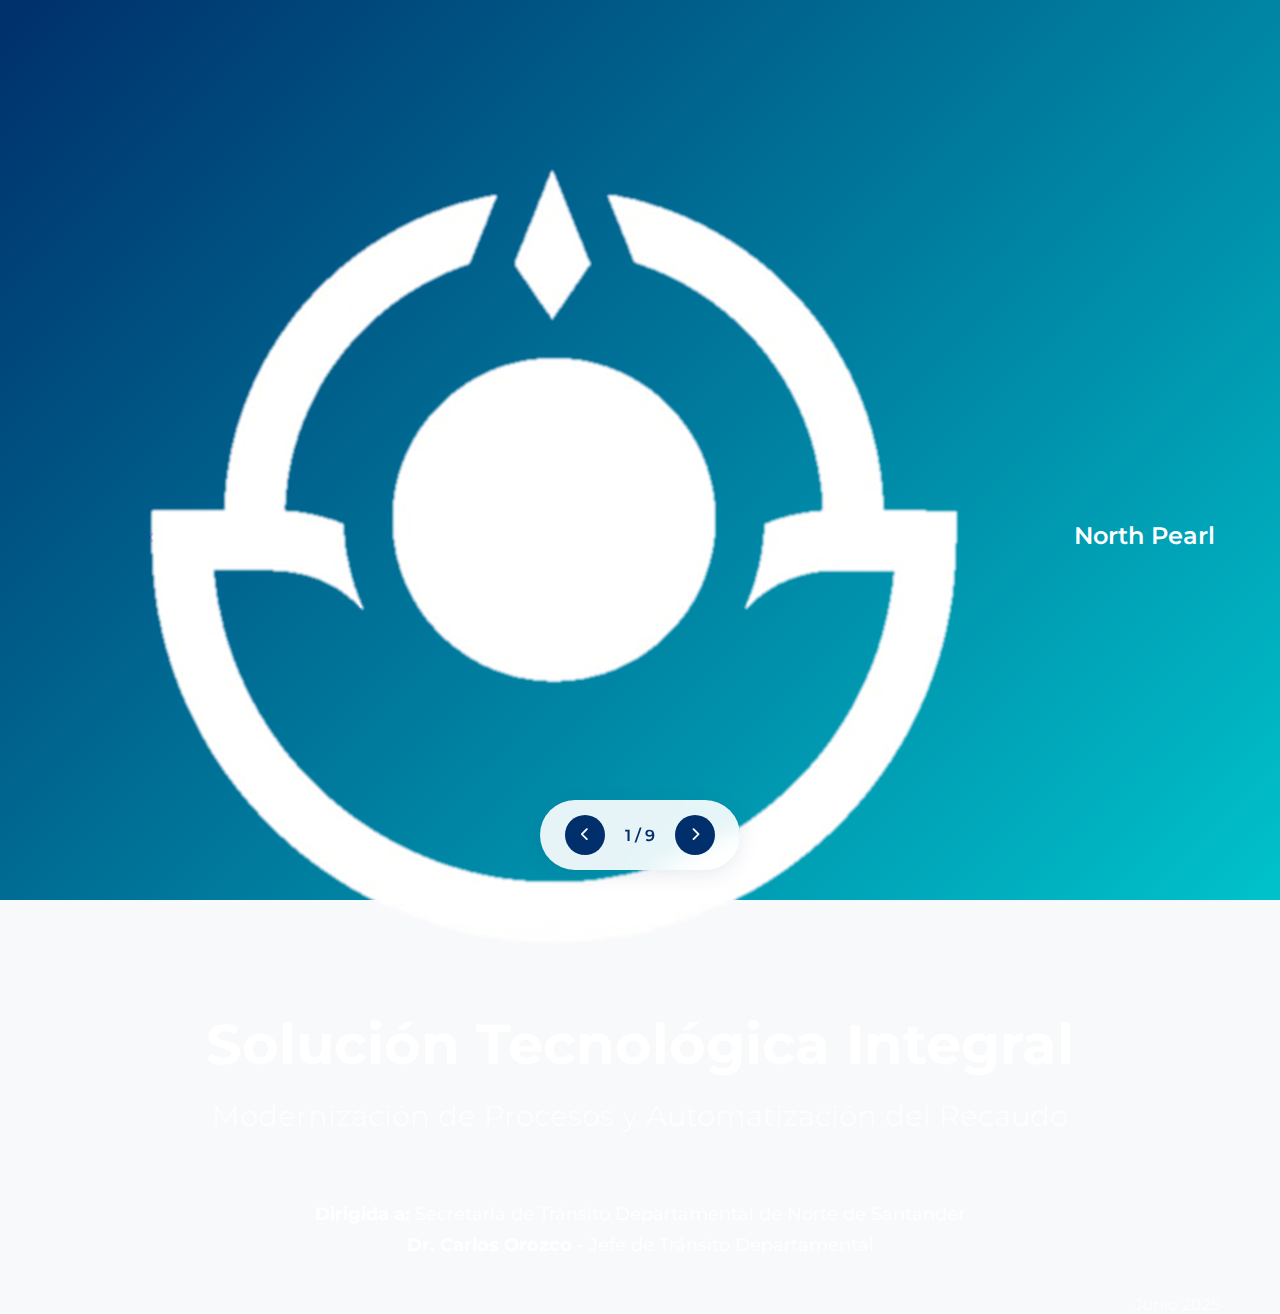
<file: index.html>
<!DOCTYPE html>
<html lang="es">
<head>
    <meta charset="UTF-8">
    <meta name="viewport" content="width=device-width, initial-scale=1.0">
    <title>Propuesta North Pearl - Secretaría de Tránsito Departamental</title>
    <link rel="stylesheet" href="styles.css">
    <link href="https://fonts.googleapis.com/css2?family=Montserrat:wght@300;400;600;700&display=swap" rel="stylesheet">
    <link href="https://cdnjs.cloudflare.com/ajax/libs/font-awesome/6.4.0/css/all.min.css" rel="stylesheet">
</head>
<body>
    <!-- Diapositiva 1: Portada -->
    <section class="slide slide-1" id="slide1">
        <div class="slide-content">
            <div class="header-logo">
                <div class="logo-placeholder">
                    <img src="logoNorthPearls.png" alt="North Pearl Logo" class="company-logo-img">
                    <span>North Pearl</span>
                </div>
            </div>
            <div class="title-section">
                <h1>Solución Tecnológica Integral</h1>
                <h2>Modernización de Procesos y Automatización del Recaudo</h2>
                <div class="subtitle">
                    <p><strong>Dirigida a:</strong> Secretaría de Tránsito Departamental de Norte de Santander</p>
                    <p><strong>Dr. Carlos Orozco</strong> - Jefe de Tránsito Departamental</p>
                </div>
            </div>
            <div class="footer-info">
                <p>Junio 2025</p>
            </div>
        </div>
    </section>

    <!-- Diapositiva 2: Diagnóstico General -->
    <section class="slide slide-2" id="slide2">
        <div class="slide-content">
            <h1>Diagnóstico Actual</h1>
            <div class="content-grid">
                <div class="problem-card">
                    <i class="fas fa-hand-paper"></i>
                    <h3>Procesos Manuales</h3>
                    <p>Gestión administrativa manual genera vencimientos y pérdida de ingresos</p>
                </div>
                <div class="problem-card">
                    <i class="fas fa-eye-slash"></i>
                    <h3>Falta de Trazabilidad</h3>
                    <p>Imposibilidad de seguimiento en tiempo real de procesos críticos</p>
                </div>
                <div class="problem-card">
                    <i class="fas fa-chart-line-down"></i>
                    <h3>Reducción del Recaudo</h3>
                    <p>Impacto directo en los ingresos departamentales por ineficiencias operativas</p>
                </div>
                <div class="problem-card">
                    <i class="fas fa-globe"></i>
                    <h3>Web Desactualizada</h3>
                    <p>Página web sin funcionalidades modernas para atención ciudadana</p>
                </div>
            </div>
        </div>
    </section>

    <!-- Diapositiva 3: Propuesta General -->
    <section class="slide slide-3" id="slide3">
        <div class="slide-content">
            <h1>Nuestra Propuesta</h1>
            <div class="proposal-container">
                <div class="proposal-main">
                    <div class="central-icon">
                        <i class="fas fa-cogs"></i>
                    </div>
                    <h2>Solución Tecnológica Modular y Escalable</h2>
                    <p class="proposal-description">
                        Plataforma integral que automatiza procesos, mejora la trazabilidad 
                        y optimiza el recaudo departamental mediante tecnología de vanguardia.
                    </p>
                </div>
                <div class="features-grid">
                    <div class="feature">
                        <i class="fas fa-rocket"></i>
                        <span>Moderna</span>
                    </div>
                    <div class="feature">
                        <i class="fas fa-puzzle-piece"></i>
                        <span>Modular</span>
                    </div>
                    <div class="feature">
                        <i class="fas fa-expand-arrows-alt"></i>
                        <span>Escalable</span>
                    </div>
                    <div class="feature">
                        <i class="fas fa-shield-alt"></i>
                        <span>Segura</span>
                    </div>
                </div>
            </div>
        </div>
    </section>

    <!-- Diapositiva 4: Automatización de Cobros -->
    <section class="slide slide-4" id="slide4">
        <div class="slide-content">
            <div class="module-header">
                <i class="fas fa-credit-card"></i>
                <h1>Módulo 1: Automatización de Cobros</h1>
            </div>
            <div class="module-content">
                <div class="feature-list">
                    <div class="feature-item">
                        <i class="fas fa-file-contract"></i>
                        <div>
                            <h3>Convenios de Pago Digitales</h3>
                            <p>Gestión automática de acuerdos de pago con firma digital</p>
                        </div>
                    </div>
                    <div class="feature-item">
                        <i class="fas fa-bell"></i>
                        <div>
                            <h3>Recordatorios Inteligentes</h3>
                            <p>Notificaciones automáticas por SMS, email y WhatsApp</p>
                        </div>
                    </div>
                    <div class="feature-item">
                        <i class="fas fa-university"></i>
                        <div>
                            <h3>Integración Bancaria</h3>
                            <p>Conexión directa con entidades financieras para pagos</p>
                        </div>
                    </div>
                    <div class="feature-item">
                        <i class="fas fa-calendar-check"></i>
                        <div>
                            <h3>Control de Vencimientos</h3>
                            <p>Alertas preventivas para evitar pérdida de ingresos</p>
                        </div>
                    </div>
                </div>
            </div>
        </div>
    </section>

    <!-- Diapositiva 5: Trazabilidad entre Plataformas -->
    <section class="slide slide-5" id="slide5">
        <div class="slide-content">
            <div class="module-header">
                <i class="fas fa-project-diagram"></i>
                <h1>Módulo 2: Trazabilidad Integral</h1>
            </div>
            <div class="module-content">
                <div class="integration-diagram">
                    <div class="central-hub">
                        <i class="fas fa-hub"></i>
                        <span>Plataforma Central</span>
                    </div>
                    <div class="connections">
                        <div class="system-node">
                            <i class="fas fa-database"></i>
                            <span>SPOA</span>
                        </div>
                        <div class="system-node">
                            <i class="fas fa-chart-bar"></i>
                            <span>SIAF</span>
                        </div>
                        <div class="system-node">
                            <i class="fas fa-envelope"></i>
                            <span>Correo</span>
                        </div>
                        <div class="system-node">
                            <i class="fas fa-mobile-alt"></i>
                            <span>Apps</span>
                        </div>
                    </div>
                </div>
                <div class="benefits-list">
                    <div class="benefit">
                        <i class="fas fa-tachometer-alt"></i>
                        <span>Dashboards en Tiempo Real</span>
                    </div>
                    <div class="benefit">
                        <i class="fas fa-route"></i>
                        <span>Seguimiento de Procesos</span>
                    </div>
                    <div class="benefit">
                        <i class="fas fa-analytics"></i>
                        <span>Reportes Automáticos</span>
                    </div>
                </div>
            </div>
        </div>
    </section>

    <!-- Diapositiva 6: Página Web Optimizada -->
    <section class="slide slide-6" id="slide6">
        <div class="slide-content">
            <div class="module-header">
                <i class="fas fa-globe-americas"></i>
                <h1>Módulo 3: Portal Web Ciudadano</h1>
            </div>
            <div class="module-content">
                <div class="web-features">
                    <div class="web-feature">
                        <i class="fas fa-user-circle"></i>
                        <h3>Experiencia Ciudadana</h3>
                        <p>Interfaz intuitiva y accesible para todos los usuarios</p>
                    </div>
                    <div class="web-feature">
                        <i class="fas fa-credit-card"></i>
                        <h3>Pagos en Línea</h3>
                        <p>Múltiples métodos de pago seguros y confiables</p>
                    </div>
                    <div class="web-feature">
                        <i class="fas fa-headset"></i>
                        <h3>PQRS Digital</h3>
                        <p>Sistema completo de peticiones, quejas y reclamos</p>
                    </div>
                    <div class="web-feature">
                        <i class="fas fa-robot"></i>
                        <h3>Chatbot Inteligente</h3>
                        <p>Asistente virtual para consultas frecuentes 24/7</p>
                    </div>
                    <div class="web-feature">
                        <i class="fas fa-chart-pie"></i>
                        <h3>Analítica Avanzada</h3>
                        <p>Métricas de uso y satisfacción ciudadana</p>
                    </div>
                    <div class="web-feature">
                        <i class="fas fa-mobile-alt"></i>
                        <h3>Responsive Design</h3>
                        <p>Optimizado para móviles, tablets y computadores</p>
                    </div>
                </div>
            </div>
        </div>
    </section>

    <!-- Diapositiva 7: Beneficios Esperados -->
    <section class="slide slide-7" id="slide7">
        <div class="slide-content">
            <h1>Beneficios Esperados</h1>
            <div class="benefits-grid">
                <div class="benefit-card primary">
                    <i class="fas fa-arrow-trend-up"></i>
                    <h3>Aumento del Recaudo</h3>
                    <p>Reducción significativa de vencimientos y mejora en la recuperación de cartera</p>
                </div>
                <div class="benefit-card">
                    <i class="fas fa-clock"></i>
                    <h3>Optimización de Tiempos</h3>
                    <p>Automatización de procesos manuales repetitivos</p>
                </div>
                <div class="benefit-card">
                    <i class="fas fa-eye"></i>
                    <h3>Transparencia Total</h3>
                    <p>Trazabilidad completa de todos los procesos administrativos</p>
                </div>
                <div class="benefit-card">
                    <i class="fas fa-users"></i>
                    <h3>Mejor Atención Ciudadana</h3>
                    <p>Servicios digitales modernos y accesibles las 24 horas</p>
                </div>
                <div class="benefit-card">
                    <i class="fas fa-shield-check"></i>
                    <h3>Mayor Seguridad</h3>
                    <p>Protección avanzada de datos y transacciones</p>
                </div>
                <div class="benefit-card">
                    <i class="fas fa-chart-line"></i>
                    <h3>Decisiones Basadas en Datos</h3>
                    <p>Reportes y analítica para mejor toma de decisiones</p>
                </div>
            </div>
        </div>
    </section>

    <!-- Diapositiva 8: Llamado a la Acción -->
    <section class="slide slide-8" id="slide8">
        <div class="slide-content">
            <div class="cta-container">
                <h1>¿Listo para Transformar su Gestión?</h1>
                <div class="cta-content">
                    <div class="cta-text">
                        <h2>Solicita una Demostración</h2>
                        <p>Conoce de primera mano cómo nuestra solución puede revolucionar 
                           la gestión de tránsito departamental</p>
                        <div class="contact-info">
                            <div class="contact-item">
                                <i class="fas fa-envelope"></i>
                                <span>contacto@northpearl.co</span>
                            </div>
                            <div class="contact-item">
                                <i class="fab fa-whatsapp"></i>
                                <span>+57 3229446549</span>
                            </div>
                            <div class="contact-item">
                                <i class="fas fa-globe"></i>
                                <span>www.northpearl.co</span>
                            </div>
                        </div>
                    </div>
                    <div class="cta-visual">
                        <i class="fas fa-laptop-code"></i>
                    </div>
                </div>
                <button class="demo-button">
                    <i class="fas fa-play"></i>
                    Agendar Demostración
                </button>
            </div>
        </div>
    </section>

    <!-- Diapositiva 9: Cierre con Branding -->
    <section class="slide slide-9" id="slide9">
        <div class="slide-content">
            <div class="branding-container">
                <div class="company-logo">
                    <div class="logo-icon">
                        <img src="logoNorthPearls.png" alt="North Pearl Logo" class="main-logo-img">
                    </div>
                    <h1>North Pearl</h1>
                </div>
                <div class="tagline">
                    <h2>"La elegancia de una perla. La precisión de un algoritmo."</h2>
                </div>
                <div class="experience-section">
                    <h3>Experiencia Comprobada</h3>
                    <div class="clients-logos">
                        <div class="client">Davivienda</div>
                        <div class="client">Bancolombia</div>
                        <div class="client">Pragna</div>
                        <div class="client">+ Entidades Financieras</div>
                    </div>
                </div>
                <div class="specialties">
                    <div class="specialty">
                        <i class="fas fa-code"></i>
                        <span>Desarrollo de Software</span>
                    </div>
                    <div class="specialty">
                        <i class="fas fa-sync-alt"></i>
                        <span>Automatización de Procesos</span>
                    </div>
                    <div class="specialty">
                        <i class="fas fa-link"></i>
                        <span>Integración de Plataformas</span>
                    </div>
                </div>
            </div>
        </div>
    </section>

    <!-- Navegación -->
    <div class="navigation">
        <button class="nav-btn prev" onclick="previousSlide()">
            <i class="fas fa-chevron-left"></i>
        </button>
        <div class="slide-counter">
            <span id="current-slide">1</span> / <span id="total-slides">9</span>
        </div>
        <button class="nav-btn next" onclick="nextSlide()">
            <i class="fas fa-chevron-right"></i>
        </button>
    </div>

    <script src="script.js"></script>
</body>
</html>
</file>
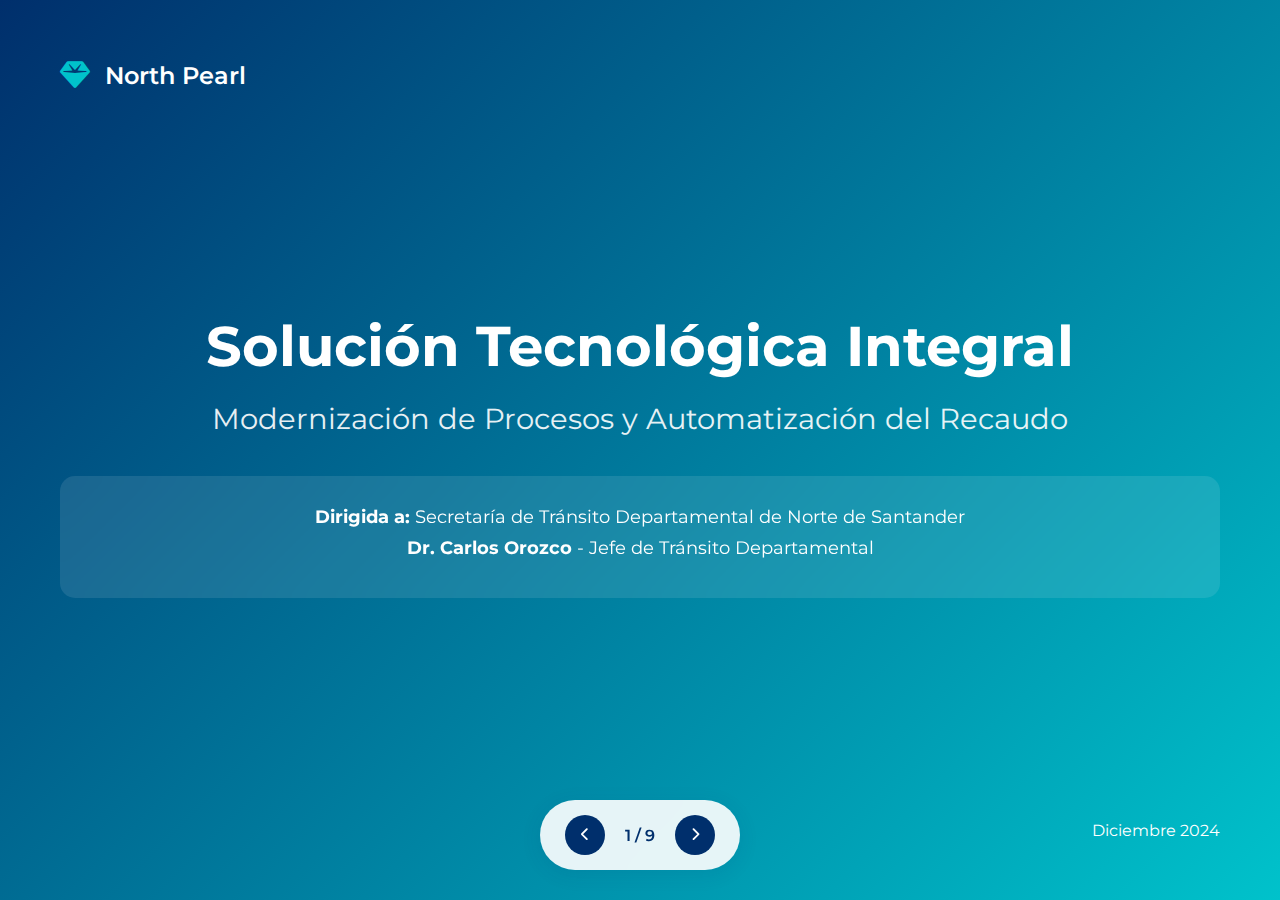
<file: presentacion_north_pearl.html>
<!DOCTYPE html>
<html lang="es">
<head>
    <meta charset="UTF-8">
    <meta name="viewport" content="width=device-width, initial-scale=1.0">
    <title>Propuesta North Pearl - Secretaría de Tránsito Departamental</title>
    <link rel="stylesheet" href="styles.css">
    <link href="https://fonts.googleapis.com/css2?family=Montserrat:wght@300;400;600;700&display=swap" rel="stylesheet">
    <link href="https://cdnjs.cloudflare.com/ajax/libs/font-awesome/6.4.0/css/all.min.css" rel="stylesheet">
</head>
<body>
    <!-- Diapositiva 1: Portada -->
    <section class="slide slide-1" id="slide1">
        <div class="slide-content">
            <div class="header-logo">
                <div class="logo-placeholder">
                    <i class="fas fa-gem"></i>
                    <span>North Pearl</span>
                </div>
            </div>
            <div class="title-section">
                <h1>Solución Tecnológica Integral</h1>
                <h2>Modernización de Procesos y Automatización del Recaudo</h2>
                <div class="subtitle">
                    <p><strong>Dirigida a:</strong> Secretaría de Tránsito Departamental de Norte de Santander</p>
                    <p><strong>Dr. Carlos Orozco</strong> - Jefe de Tránsito Departamental</p>
                </div>
            </div>
            <div class="footer-info">
                <p>Diciembre 2024</p>
            </div>
        </div>
    </section>

    <!-- Diapositiva 2: Diagnóstico General -->
    <section class="slide slide-2" id="slide2">
        <div class="slide-content">
            <h1>Diagnóstico Actual</h1>
            <div class="content-grid">
                <div class="problem-card">
                    <i class="fas fa-hand-paper"></i>
                    <h3>Procesos Manuales</h3>
                    <p>Gestión administrativa manual genera vencimientos y pérdida de ingresos</p>
                </div>
                <div class="problem-card">
                    <i class="fas fa-eye-slash"></i>
                    <h3>Falta de Trazabilidad</h3>
                    <p>Imposibilidad de seguimiento en tiempo real de procesos críticos</p>
                </div>
                <div class="problem-card">
                    <i class="fas fa-chart-line-down"></i>
                    <h3>Reducción del Recaudo</h3>
                    <p>Impacto directo en los ingresos departamentales por ineficiencias operativas</p>
                </div>
                <div class="problem-card">
                    <i class="fas fa-globe"></i>
                    <h3>Web Desactualizada</h3>
                    <p>Página web sin funcionalidades modernas para atención ciudadana</p>
                </div>
            </div>
        </div>
    </section>

    <!-- Diapositiva 3: Propuesta General -->
    <section class="slide slide-3" id="slide3">
        <div class="slide-content">
            <h1>Nuestra Propuesta</h1>
            <div class="proposal-container">
                <div class="proposal-main">
                    <div class="central-icon">
                        <i class="fas fa-cogs"></i>
                    </div>
                    <h2>Solución Tecnológica Modular y Escalable</h2>
                    <p class="proposal-description">
                        Plataforma integral que automatiza procesos, mejora la trazabilidad 
                        y optimiza el recaudo departamental mediante tecnología de vanguardia.
                    </p>
                </div>
                <div class="features-grid">
                    <div class="feature">
                        <i class="fas fa-rocket"></i>
                        <span>Moderna</span>
                    </div>
                    <div class="feature">
                        <i class="fas fa-puzzle-piece"></i>
                        <span>Modular</span>
                    </div>
                    <div class="feature">
                        <i class="fas fa-expand-arrows-alt"></i>
                        <span>Escalable</span>
                    </div>
                    <div class="feature">
                        <i class="fas fa-shield-alt"></i>
                        <span>Segura</span>
                    </div>
                </div>
            </div>
        </div>
    </section>

    <!-- Diapositiva 4: Automatización de Cobros -->
    <section class="slide slide-4" id="slide4">
        <div class="slide-content">
            <div class="module-header">
                <i class="fas fa-credit-card"></i>
                <h1>Módulo 1: Automatización de Cobros</h1>
            </div>
            <div class="module-content">
                <div class="feature-list">
                    <div class="feature-item">
                        <i class="fas fa-file-contract"></i>
                        <div>
                            <h3>Convenios de Pago Digitales</h3>
                            <p>Gestión automática de acuerdos de pago con firma digital</p>
                        </div>
                    </div>
                    <div class="feature-item">
                        <i class="fas fa-bell"></i>
                        <div>
                            <h3>Recordatorios Inteligentes</h3>
                            <p>Notificaciones automáticas por SMS, email y WhatsApp</p>
                        </div>
                    </div>
                    <div class="feature-item">
                        <i class="fas fa-university"></i>
                        <div>
                            <h3>Integración Bancaria</h3>
                            <p>Conexión directa con entidades financieras para pagos</p>
                        </div>
                    </div>
                    <div class="feature-item">
                        <i class="fas fa-calendar-check"></i>
                        <div>
                            <h3>Control de Vencimientos</h3>
                            <p>Alertas preventivas para evitar pérdida de ingresos</p>
                        </div>
                    </div>
                </div>
            </div>
        </div>
    </section>

    <!-- Diapositiva 5: Trazabilidad entre Plataformas -->
    <section class="slide slide-5" id="slide5">
        <div class="slide-content">
            <div class="module-header">
                <i class="fas fa-project-diagram"></i>
                <h1>Módulo 2: Trazabilidad Integral</h1>
            </div>
            <div class="module-content">
                <div class="integration-diagram">
                    <div class="central-hub">
                        <i class="fas fa-hub"></i>
                        <span>Plataforma Central</span>
                    </div>
                    <div class="connections">
                        <div class="system-node">
                            <i class="fas fa-database"></i>
                            <span>SPOA</span>
                        </div>
                        <div class="system-node">
                            <i class="fas fa-chart-bar"></i>
                            <span>SIAF</span>
                        </div>
                        <div class="system-node">
                            <i class="fas fa-envelope"></i>
                            <span>Correo</span>
                        </div>
                        <div class="system-node">
                            <i class="fas fa-mobile-alt"></i>
                            <span>Apps</span>
                        </div>
                    </div>
                </div>
                <div class="benefits-list">
                    <div class="benefit">
                        <i class="fas fa-tachometer-alt"></i>
                        <span>Dashboards en Tiempo Real</span>
                    </div>
                    <div class="benefit">
                        <i class="fas fa-route"></i>
                        <span>Seguimiento de Procesos</span>
                    </div>
                    <div class="benefit">
                        <i class="fas fa-analytics"></i>
                        <span>Reportes Automáticos</span>
                    </div>
                </div>
            </div>
        </div>
    </section>

    <!-- Diapositiva 6: Página Web Optimizada -->
    <section class="slide slide-6" id="slide6">
        <div class="slide-content">
            <div class="module-header">
                <i class="fas fa-globe-americas"></i>
                <h1>Módulo 3: Portal Web Ciudadano</h1>
            </div>
            <div class="module-content">
                <div class="web-features">
                    <div class="web-feature">
                        <i class="fas fa-user-circle"></i>
                        <h3>Experiencia Ciudadana</h3>
                        <p>Interfaz intuitiva y accesible para todos los usuarios</p>
                    </div>
                    <div class="web-feature">
                        <i class="fas fa-credit-card"></i>
                        <h3>Pagos en Línea</h3>
                        <p>Múltiples métodos de pago seguros y confiables</p>
                    </div>
                    <div class="web-feature">
                        <i class="fas fa-headset"></i>
                        <h3>PQRS Digital</h3>
                        <p>Sistema completo de peticiones, quejas y reclamos</p>
                    </div>
                    <div class="web-feature">
                        <i class="fas fa-robot"></i>
                        <h3>Chatbot Inteligente</h3>
                        <p>Asistente virtual para consultas frecuentes 24/7</p>
                    </div>
                    <div class="web-feature">
                        <i class="fas fa-chart-pie"></i>
                        <h3>Analítica Avanzada</h3>
                        <p>Métricas de uso y satisfacción ciudadana</p>
                    </div>
                    <div class="web-feature">
                        <i class="fas fa-mobile-alt"></i>
                        <h3>Responsive Design</h3>
                        <p>Optimizado para móviles, tablets y computadores</p>
                    </div>
                </div>
            </div>
        </div>
    </section>

    <!-- Diapositiva 7: Beneficios Esperados -->
    <section class="slide slide-7" id="slide7">
        <div class="slide-content">
            <h1>Beneficios Esperados</h1>
            <div class="benefits-grid">
                <div class="benefit-card primary">
                    <i class="fas fa-arrow-trend-up"></i>
                    <h3>Aumento del Recaudo</h3>
                    <p>Reducción significativa de vencimientos y mejora en la recuperación de cartera</p>
                </div>
                <div class="benefit-card">
                    <i class="fas fa-clock"></i>
                    <h3>Optimización de Tiempos</h3>
                    <p>Automatización de procesos manuales repetitivos</p>
                </div>
                <div class="benefit-card">
                    <i class="fas fa-eye"></i>
                    <h3>Transparencia Total</h3>
                    <p>Trazabilidad completa de todos los procesos administrativos</p>
                </div>
                <div class="benefit-card">
                    <i class="fas fa-users"></i>
                    <h3>Mejor Atención Ciudadana</h3>
                    <p>Servicios digitales modernos y accesibles las 24 horas</p>
                </div>
                <div class="benefit-card">
                    <i class="fas fa-shield-check"></i>
                    <h3>Mayor Seguridad</h3>
                    <p>Protección avanzada de datos y transacciones</p>
                </div>
                <div class="benefit-card">
                    <i class="fas fa-chart-line"></i>
                    <h3>Decisiones Basadas en Datos</h3>
                    <p>Reportes y analítica para mejor toma de decisiones</p>
                </div>
            </div>
        </div>
    </section>

    <!-- Diapositiva 8: Llamado a la Acción -->
    <section class="slide slide-8" id="slide8">
        <div class="slide-content">
            <div class="cta-container">
                <h1>¿Listo para Transformar su Gestión?</h1>
                <div class="cta-content">
                    <div class="cta-text">
                        <h2>Solicita una Demostración</h2>
                        <p>Conoce de primera mano cómo nuestra solución puede revolucionar 
                           la gestión de tránsito departamental</p>
                        <div class="contact-info">
                            <div class="contact-item">
                                <i class="fas fa-envelope"></i>
                                <span>contacto@northpearl.com</span>
                            </div>
                            <div class="contact-item">
                                <i class="fas fa-phone"></i>
                                <span>+57 (7) 123-4567</span>
                            </div>
                            <div class="contact-item">
                                <i class="fas fa-globe"></i>
                                <span>www.northpearl.com</span>
                            </div>
                        </div>
                    </div>
                    <div class="cta-visual">
                        <i class="fas fa-laptop-code"></i>
                    </div>
                </div>
                <button class="demo-button">
                    <i class="fas fa-play"></i>
                    Agendar Demostración
                </button>
            </div>
        </div>
    </section>

    <!-- Diapositiva 9: Cierre con Branding -->
    <section class="slide slide-9" id="slide9">
        <div class="slide-content">
            <div class="branding-container">
                <div class="company-logo">
                    <div class="logo-icon">
                        <i class="fas fa-gem"></i>
                    </div>
                    <h1>North Pearl</h1>
                </div>
                <div class="tagline">
                    <h2>"La elegancia de una perla. La precisión de un algoritmo."</h2>
                </div>
                <div class="experience-section">
                    <h3>Experiencia Comprobada</h3>
                    <div class="clients-logos">
                        <div class="client">Davivienda</div>
                        <div class="client">Bancolombia</div>
                        <div class="client">Pragna</div>
                        <div class="client">+ Entidades Financieras</div>
                    </div>
                </div>
                <div class="specialties">
                    <div class="specialty">
                        <i class="fas fa-code"></i>
                        <span>Desarrollo de Software</span>
                    </div>
                    <div class="specialty">
                        <i class="fas fa-sync-alt"></i>
                        <span>Automatización de Procesos</span>
                    </div>
                    <div class="specialty">
                        <i class="fas fa-link"></i>
                        <span>Integración de Plataformas</span>
                    </div>
                </div>
            </div>
        </div>
    </section>

    <!-- Navegación -->
    <div class="navigation">
        <button class="nav-btn prev" onclick="previousSlide()">
            <i class="fas fa-chevron-left"></i>
        </button>
        <div class="slide-counter">
            <span id="current-slide">1</span> / <span id="total-slides">9</span>
        </div>
        <button class="nav-btn next" onclick="nextSlide()">
            <i class="fas fa-chevron-right"></i>
        </button>
    </div>

    <script src="script.js"></script>
</body>
</html>
</file>
<file: styles.css>
* {
    margin: 0;
    padding: 0;
    box-sizing: border-box;
}

:root {
    --primary-blue: #002f6c;
    --accent-turquoise: #00c2cb;
    --white: #ffffff;
    --light-gray: #f8f9fa;
    --text-dark: #2c3e50;
    --shadow: 0 4px 20px rgba(0, 47, 108, 0.1);
    --gradient: linear-gradient(135deg, var(--primary-blue) 0%, var(--accent-turquoise) 100%);
}

body {
    font-family: 'Montserrat', sans-serif;
    background: var(--light-gray);
    overflow: hidden;
    height: 100vh;
}

.slide {
    display: none;
    width: 100vw;
    height: 100vh;
    padding: 60px;
    position: relative;
    background: var(--white);
}

.slide.active {
    display: flex;
    align-items: center;
    justify-content: center;
}

.slide-content {
    width: 100%;
    max-width: 1200px;
    height: 100%;
    display: flex;
    flex-direction: column;
    justify-content: center;
}

/* Diapositiva 1 - Portada */
.slide-1 {
    background: var(--gradient);
    color: var(--white);
}

.slide-1 .slide-content {
    text-align: center;
    justify-content: space-between;
}

.header-logo {
    display: flex;
    align-items: center;
    justify-content: flex-start;
}

.logo-placeholder {
    display: flex;
    align-items: center;
    font-size: 24px;
    font-weight: 600;
}

.logo-placeholder i {
    font-size: 30px;
    margin-right: 15px;
    color: var(--accent-turquoise);
}

.title-section {
    flex-grow: 1;
    display: flex;
    flex-direction: column;
    justify-content: center;
}

.title-section h1 {
    font-size: 3.5rem;
    font-weight: 700;
    margin-bottom: 20px;
    line-height: 1.2;
}

.title-section h2 {
    font-size: 1.8rem;
    font-weight: 400;
    margin-bottom: 40px;
    opacity: 0.9;
}

.subtitle {
    background: rgba(255, 255, 255, 0.1);
    padding: 30px;
    border-radius: 15px;
    backdrop-filter: blur(10px);
}

.subtitle p {
    font-size: 1.1rem;
    margin-bottom: 10px;
}

.footer-info {
    text-align: right;
    font-size: 1rem;
}

/* Diapositiva 2 - Diagnóstico */
.slide-2 h1 {
    color: var(--primary-blue);
    font-size: 2.5rem;
    margin-bottom: 60px;
    text-align: center;
}

.content-grid {
    display: grid;
    grid-template-columns: repeat(2, 1fr);
    gap: 40px;
}

.problem-card {
    background: var(--white);
    padding: 40px;
    border-radius: 20px;
    box-shadow: var(--shadow);
    text-align: center;
    border-left: 5px solid var(--accent-turquoise);
    transition: transform 0.3s ease;
}

.problem-card:hover {
    transform: translateY(-5px);
}

.problem-card i {
    font-size: 3rem;
    color: var(--primary-blue);
    margin-bottom: 20px;
}

.problem-card h3 {
    color: var(--primary-blue);
    font-size: 1.3rem;
    margin-bottom: 15px;
}

.problem-card p {
    color: var(--text-dark);
    line-height: 1.6;
}

/* Diapositiva 3 - Propuesta General */
.slide-3 h1 {
    color: var(--primary-blue);
    font-size: 2.5rem;
    margin-bottom: 60px;
    text-align: center;
}

.proposal-container {
    display: flex;
    flex-direction: column;
    align-items: center;
}

.proposal-main {
    text-align: center;
    margin-bottom: 50px;
}

.central-icon {
    width: 120px;
    height: 120px;
    background: var(--gradient);
    border-radius: 50%;
    display: flex;
    align-items: center;
    justify-content: center;
    margin: 0 auto 30px;
}

.central-icon i {
    font-size: 3rem;
    color: var(--white);
}

.proposal-main h2 {
    color: var(--primary-blue);
    font-size: 2rem;
    margin-bottom: 20px;
}

.proposal-description {
    font-size: 1.2rem;
    color: var(--text-dark);
    max-width: 600px;
    margin: 0 auto;
    line-height: 1.6;
}

.features-grid {
    display: grid;
    grid-template-columns: repeat(4, 1fr);
    gap: 30px;
    width: 100%;
}

.feature {
    background: var(--white);
    padding: 30px;
    border-radius: 15px;
    box-shadow: var(--shadow);
    text-align: center;
    transition: transform 0.3s ease;
}

.feature:hover {
    transform: translateY(-5px);
}

.feature i {
    font-size: 2.5rem;
    color: var(--accent-turquoise);
    margin-bottom: 15px;
}

.feature span {
    color: var(--primary-blue);
    font-weight: 600;
    font-size: 1.1rem;
}

/* Diapositivas de Módulos (4, 5, 6) */
.module-header {
    display: flex;
    align-items: center;
    margin-bottom: 50px;
}

.module-header i {
    font-size: 3rem;
    color: var(--accent-turquoise);
    margin-right: 20px;
}

.module-header h1 {
    color: var(--primary-blue);
    font-size: 2.2rem;
}

.feature-list {
    display: grid;
    grid-template-columns: repeat(2, 1fr);
    gap: 30px;
}

.feature-item {
    display: flex;
    align-items: flex-start;
    background: var(--white);
    padding: 30px;
    border-radius: 15px;
    box-shadow: var(--shadow);
    transition: transform 0.3s ease;
}

.feature-item:hover {
    transform: translateY(-3px);
}

.feature-item i {
    font-size: 2rem;
    color: var(--accent-turquoise);
    margin-right: 20px;
    margin-top: 5px;
}

.feature-item h3 {
    color: var(--primary-blue);
    font-size: 1.2rem;
    margin-bottom: 10px;
}

.feature-item p {
    color: var(--text-dark);
    line-height: 1.5;
}

/* Diapositiva 5 - Trazabilidad */
.integration-diagram {
    display: flex;
    align-items: center;
    justify-content: center;
    margin-bottom: 40px;
    position: relative;
}

.central-hub {
    background: var(--gradient);
    color: var(--white);
    padding: 30px;
    border-radius: 20px;
    text-align: center;
    position: relative;
    z-index: 2;
}

.central-hub i {
    font-size: 2.5rem;
    margin-bottom: 10px;
}

.connections {
    position: absolute;
    width: 100%;
    height: 100%;
    display: grid;
    grid-template-columns: repeat(4, 1fr);
    gap: 20px;
}

.system-node {
    background: var(--white);
    padding: 20px;
    border-radius: 15px;
    box-shadow: var(--shadow);
    text-align: center;
    border: 2px solid var(--accent-turquoise);
}

.system-node i {
    font-size: 1.5rem;
    color: var(--primary-blue);
    margin-bottom: 5px;
}

.benefits-list {
    display: flex;
    justify-content: space-around;
    gap: 30px;
}

.benefit {
    background: var(--white);
    padding: 20px;
    border-radius: 15px;
    box-shadow: var(--shadow);
    text-align: center;
    flex: 1;
}

.benefit i {
    font-size: 2rem;
    color: var(--accent-turquoise);
    margin-bottom: 10px;
}

/* Diapositiva 6 - Web */
.web-features {
    display: grid;
    grid-template-columns: repeat(3, 1fr);
    gap: 30px;
}

.web-feature {
    background: var(--white);
    padding: 30px;
    border-radius: 15px;
    box-shadow: var(--shadow);
    text-align: center;
    transition: transform 0.3s ease;
}

.web-feature:hover {
    transform: translateY(-5px);
}

.web-feature i {
    font-size: 2.5rem;
    color: var(--accent-turquoise);
    margin-bottom: 20px;
}

.web-feature h3 {
    color: var(--primary-blue);
    font-size: 1.2rem;
    margin-bottom: 15px;
}

.web-feature p {
    color: var(--text-dark);
    line-height: 1.5;
}

/* Diapositiva 7 - Beneficios */
.slide-7 h1 {
    color: var(--primary-blue);
    font-size: 2.5rem;
    margin-bottom: 60px;
    text-align: center;
}

.benefits-grid {
    display: grid;
    grid-template-columns: repeat(3, 1fr);
    gap: 30px;
}

.benefit-card {
    background: var(--white);
    padding: 30px;
    border-radius: 15px;
    box-shadow: var(--shadow);
    text-align: center;
    transition: transform 0.3s ease;
}

.benefit-card.primary {
    background: var(--gradient);
    color: var(--white);
}

.benefit-card:hover {
    transform: translateY(-5px);
}

.benefit-card i {
    font-size: 2.5rem;
    margin-bottom: 20px;
}

.benefit-card:not(.primary) i {
    color: var(--accent-turquoise);
}

.benefit-card.primary i {
    color: var(--white);
}

.benefit-card h3 {
    font-size: 1.2rem;
    margin-bottom: 15px;
}

.benefit-card:not(.primary) h3 {
    color: var(--primary-blue);
}

.benefit-card p {
    line-height: 1.5;
}

.benefit-card:not(.primary) p {
    color: var(--text-dark);
}

/* Diapositiva 8 - CTA */
.cta-container {
    text-align: center;
}

.cta-container h1 {
    color: var(--primary-blue);
    font-size: 2.5rem;
    margin-bottom: 40px;
}

.cta-content {
    display: grid;
    grid-template-columns: 2fr 1fr;
    gap: 60px;
    align-items: center;
    margin-bottom: 50px;
}

.cta-text h2 {
    color: var(--primary-blue);
    font-size: 2rem;
    margin-bottom: 20px;
}

.cta-text p {
    color: var(--text-dark);
    font-size: 1.2rem;
    line-height: 1.6;
    margin-bottom: 30px;
}

.contact-info {
    display: flex;
    flex-direction: column;
    gap: 15px;
}

.contact-item {
    display: flex;
    align-items: center;
    justify-content: center;
    gap: 15px;
    background: var(--white);
    padding: 15px;
    border-radius: 10px;
    box-shadow: var(--shadow);
}

.contact-item i {
    color: var(--accent-turquoise);
    font-size: 1.2rem;
}

.cta-visual i {
    font-size: 8rem;
    color: var(--accent-turquoise);
}

.demo-button {
    background: var(--gradient);
    color: var(--white);
    border: none;
    padding: 20px 40px;
    font-size: 1.3rem;
    font-weight: 600;
    border-radius: 50px;
    cursor: pointer;
    transition: transform 0.3s ease;
    display: flex;
    align-items: center;
    gap: 15px;
    margin: 0 auto;
}

.demo-button:hover {
    transform: scale(1.05);
}

/* Diapositiva 9 - Branding */
.branding-container {
    text-align: center;
}

.company-logo {
    margin-bottom: 40px;
}

.logo-icon {
    width: 100px;
    height: 100px;
    background: var(--gradient);
    border-radius: 50%;
    display: flex;
    align-items: center;
    justify-content: center;
    margin: 0 auto 20px;
}

.logo-icon i {
    font-size: 3rem;
    color: var(--white);
}

.company-logo h1 {
    color: var(--primary-blue);
    font-size: 3rem;
    font-weight: 700;
}

.tagline {
    margin-bottom: 50px;
}

.tagline h2 {
    color: var(--accent-turquoise);
    font-size: 1.5rem;
    font-weight: 400;
    font-style: italic;
}

.experience-section {
    margin-bottom: 50px;
}

.experience-section h3 {
    color: var(--primary-blue);
    font-size: 1.5rem;
    margin-bottom: 30px;
}

.clients-logos {
    display: flex;
    justify-content: center;
    gap: 40px;
    flex-wrap: wrap;
}

.client {
    background: var(--white);
    padding: 15px 25px;
    border-radius: 25px;
    box-shadow: var(--shadow);
    color: var(--primary-blue);
    font-weight: 600;
}

.specialties {
    display: flex;
    justify-content: center;
    gap: 50px;
}

.specialty {
    display: flex;
    flex-direction: column;
    align-items: center;
    gap: 10px;
}

.specialty i {
    font-size: 2rem;
    color: var(--accent-turquoise);
}

.specialty span {
    color: var(--primary-blue);
    font-weight: 600;
}

/* Navegación */
.navigation {
    position: fixed;
    bottom: 30px;
    left: 50%;
    transform: translateX(-50%);
    display: flex;
    align-items: center;
    gap: 20px;
    background: rgba(255, 255, 255, 0.9);
    padding: 15px 25px;
    border-radius: 50px;
    box-shadow: var(--shadow);
    backdrop-filter: blur(10px);
}

.nav-btn {
    background: var(--primary-blue);
    color: var(--white);
    border: none;
    width: 40px;
    height: 40px;
    border-radius: 50%;
    cursor: pointer;
    display: flex;
    align-items: center;
    justify-content: center;
    transition: background 0.3s ease;
}

.nav-btn:hover {
    background: var(--accent-turquoise);
}

.slide-counter {
    color: var(--primary-blue);
    font-weight: 600;
}

/* Responsive */
@media (max-width: 1024px) {
    .slide {
        padding: 40px;
    }
    
    .content-grid,
    .benefits-grid {
        grid-template-columns: 1fr;
    }
    
    .features-grid {
        grid-template-columns: repeat(2, 1fr);
    }
    
    .web-features {
        grid-template-columns: repeat(2, 1fr);
    }
    
    .title-section h1 {
        font-size: 2.5rem;
    }
    
    .title-section h2 {
        font-size: 1.4rem;
    }
}

@media (max-width: 768px) {
    .slide {
        padding: 20px;
    }
    
    .features-grid,
    .web-features {
        grid-template-columns: 1fr;
    }
    
    .cta-content {
        grid-template-columns: 1fr;
        text-align: center;
    }
    
    .specialties,
    .clients-logos {
        flex-direction: column;
        gap: 20px;
    }
}
</file>
